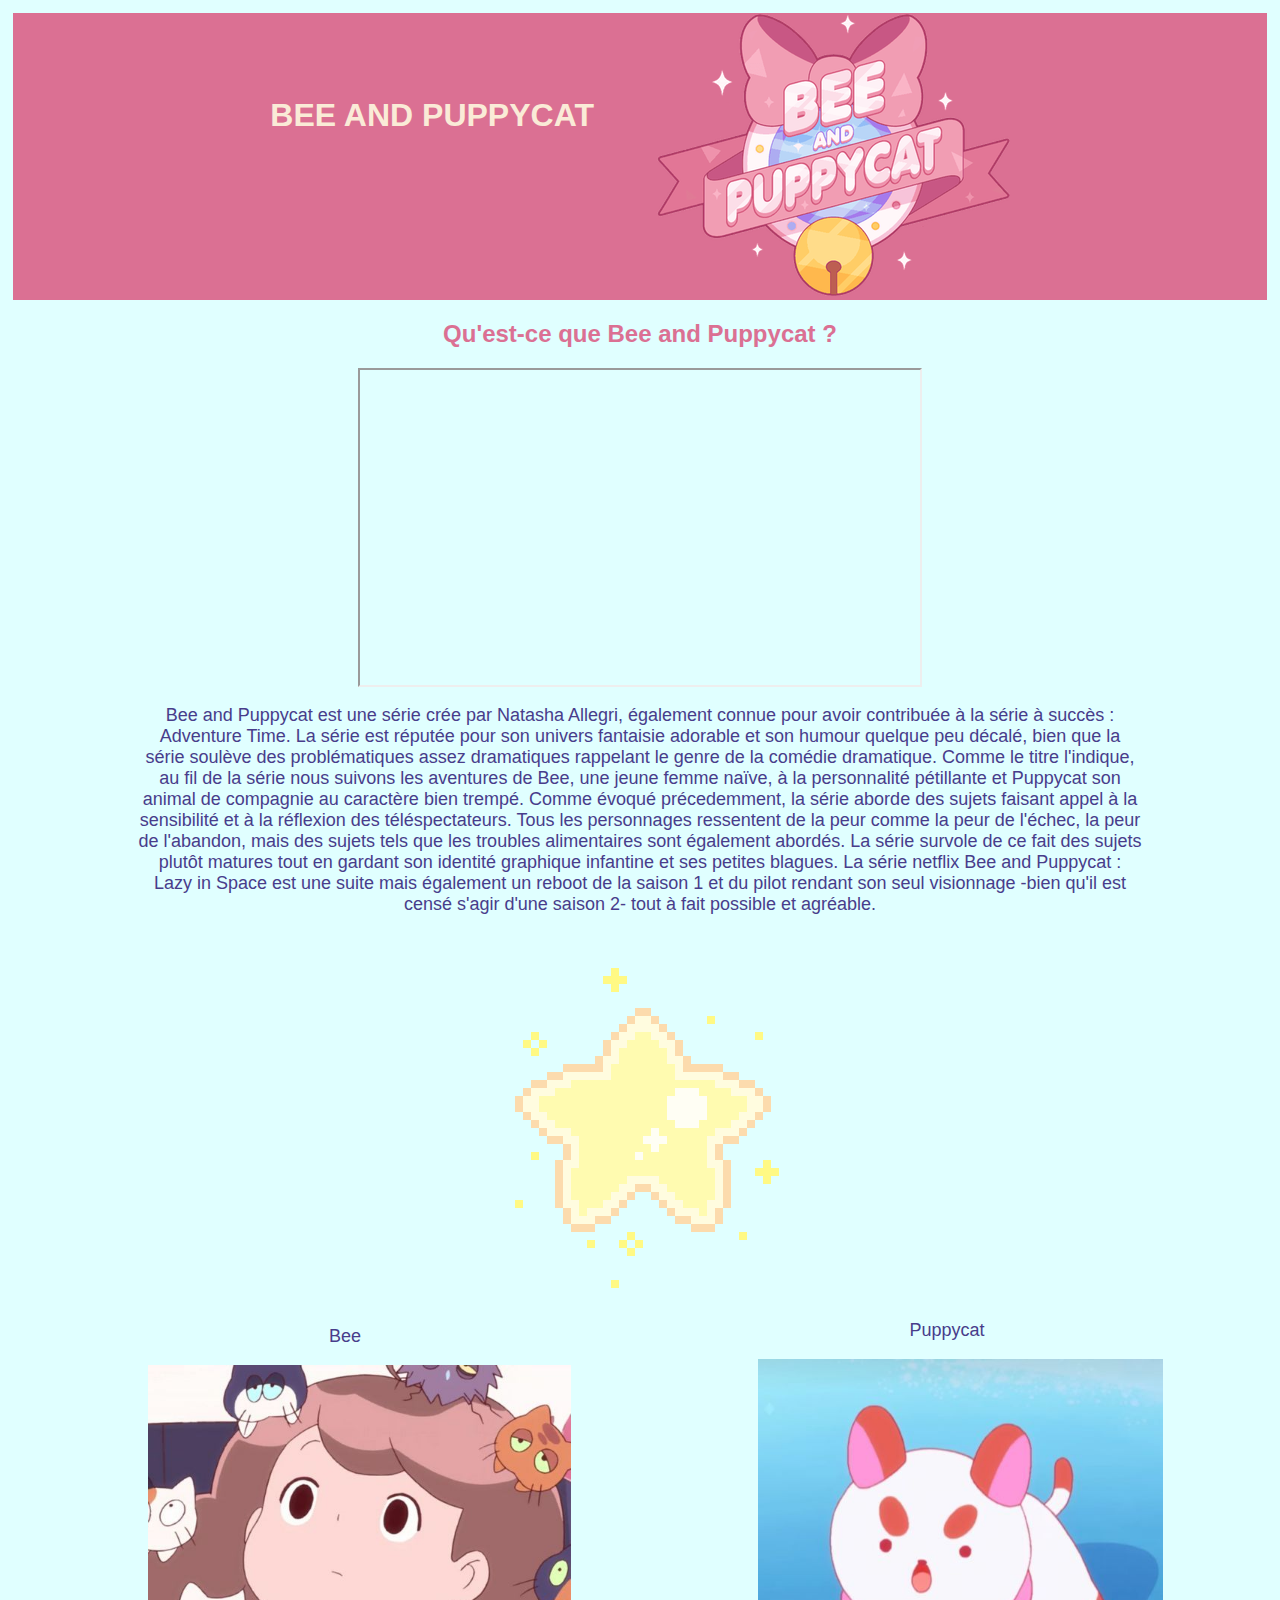
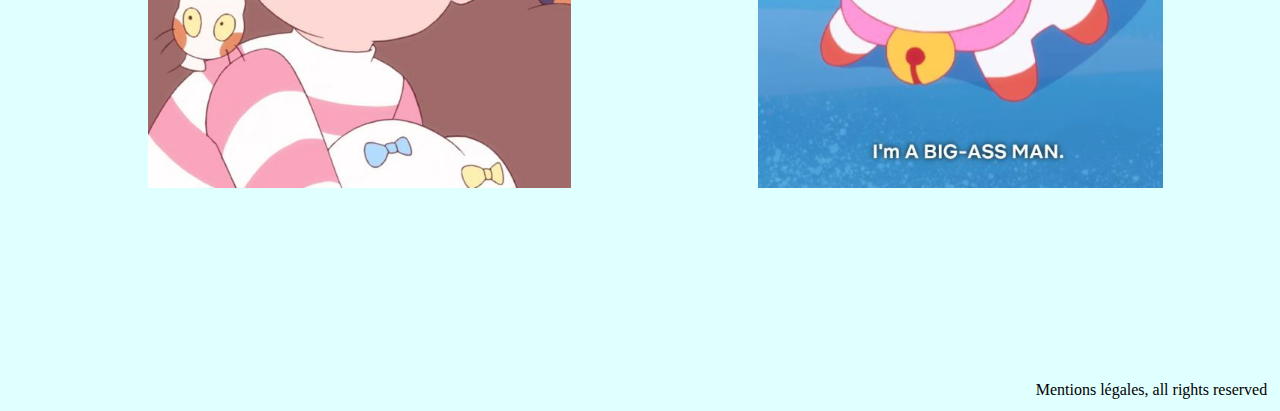
<file: index.html>
<!DOCTYPE html>
<html lang="fr">
<head>
    <meta charset="UTF-8">
    <meta name="viewport" content="width=device-width, initial-scale=1.0">
    <title>Site internet très stylé</title>
    <link rel="stylesheet" href="css/style.css">
</head>
<body>
    <header>
            <div class="titre">
                <h1>BEE AND PUPPYCAT</h1>
                <a href="index.html"><img src="img/Bee_and_PuppyCat_logo.png" alt="logo"></a>
            </div>
    </header>

        <main>
            <section class="container">
                <h2>Qu'est-ce que Bee and Puppycat ?</h2>
                <iframe width="560" height="315" src="https://www.youtube.com/embed/mX1IQn5FqJ4?si=3k9zv11Odj3EJY2J" title="YouTube video player" allow="accelerometer; autoplay; clipboard-write; encrypted-media; gyroscope; picture-in-picture; web-share" allowfullscreen></iframe>  
                <p>Bee and Puppycat est une série crée par Natasha Allegri, également connue pour avoir contribuée à la série à succès : Adventure Time. La série est réputée pour son univers fantaisie adorable et son humour quelque peu décalé, bien que la série soulève des problématiques assez dramatiques rappelant le genre de la comédie dramatique. Comme le titre l'indique, au fil de la série nous suivons les aventures de Bee, une jeune femme naïve, à la personnalité pétillante et Puppycat son animal de compagnie au caractère bien trempé.
                    Comme évoqué précedemment, la série aborde des sujets faisant appel à la sensibilité et à la réflexion des téléspectateurs. Tous les personnages ressentent de la peur comme la peur de l'échec, la peur de l'abandon, mais des sujets tels que les troubles alimentaires sont également abordés. La série survole de ce fait des sujets plutôt matures tout en gardant son identité graphique infantine et ses petites blagues.
                    La série netflix Bee and Puppycat : Lazy in Space est une suite mais également un reboot de la saison 1 et du pilot rendant son seul visionnage -bien qu'il est censé s'agir d'une saison 2- tout à fait possible et agréable.
                </p>
                <img src="img/gifetoile.gif" alt="gif1" class="gif">
            </section>
        </main>

        <nav>
            <div class="bee">
                <p>Bee</p>
                <a href="page2.html"><img src="img/bee.jpg" alt="logo" class="lien"></a>
                
            </div>
            <div class="puppycat">
                <p>Puppycat</p>
                <a href="page3.html"><img src="img/PuppycatBigAssMan.jpg" alt="logo" class="lien"></a>
                
            </div>
        </nav>
        
        <footer>Mentions légales, all rights reserved</footer>
</file>
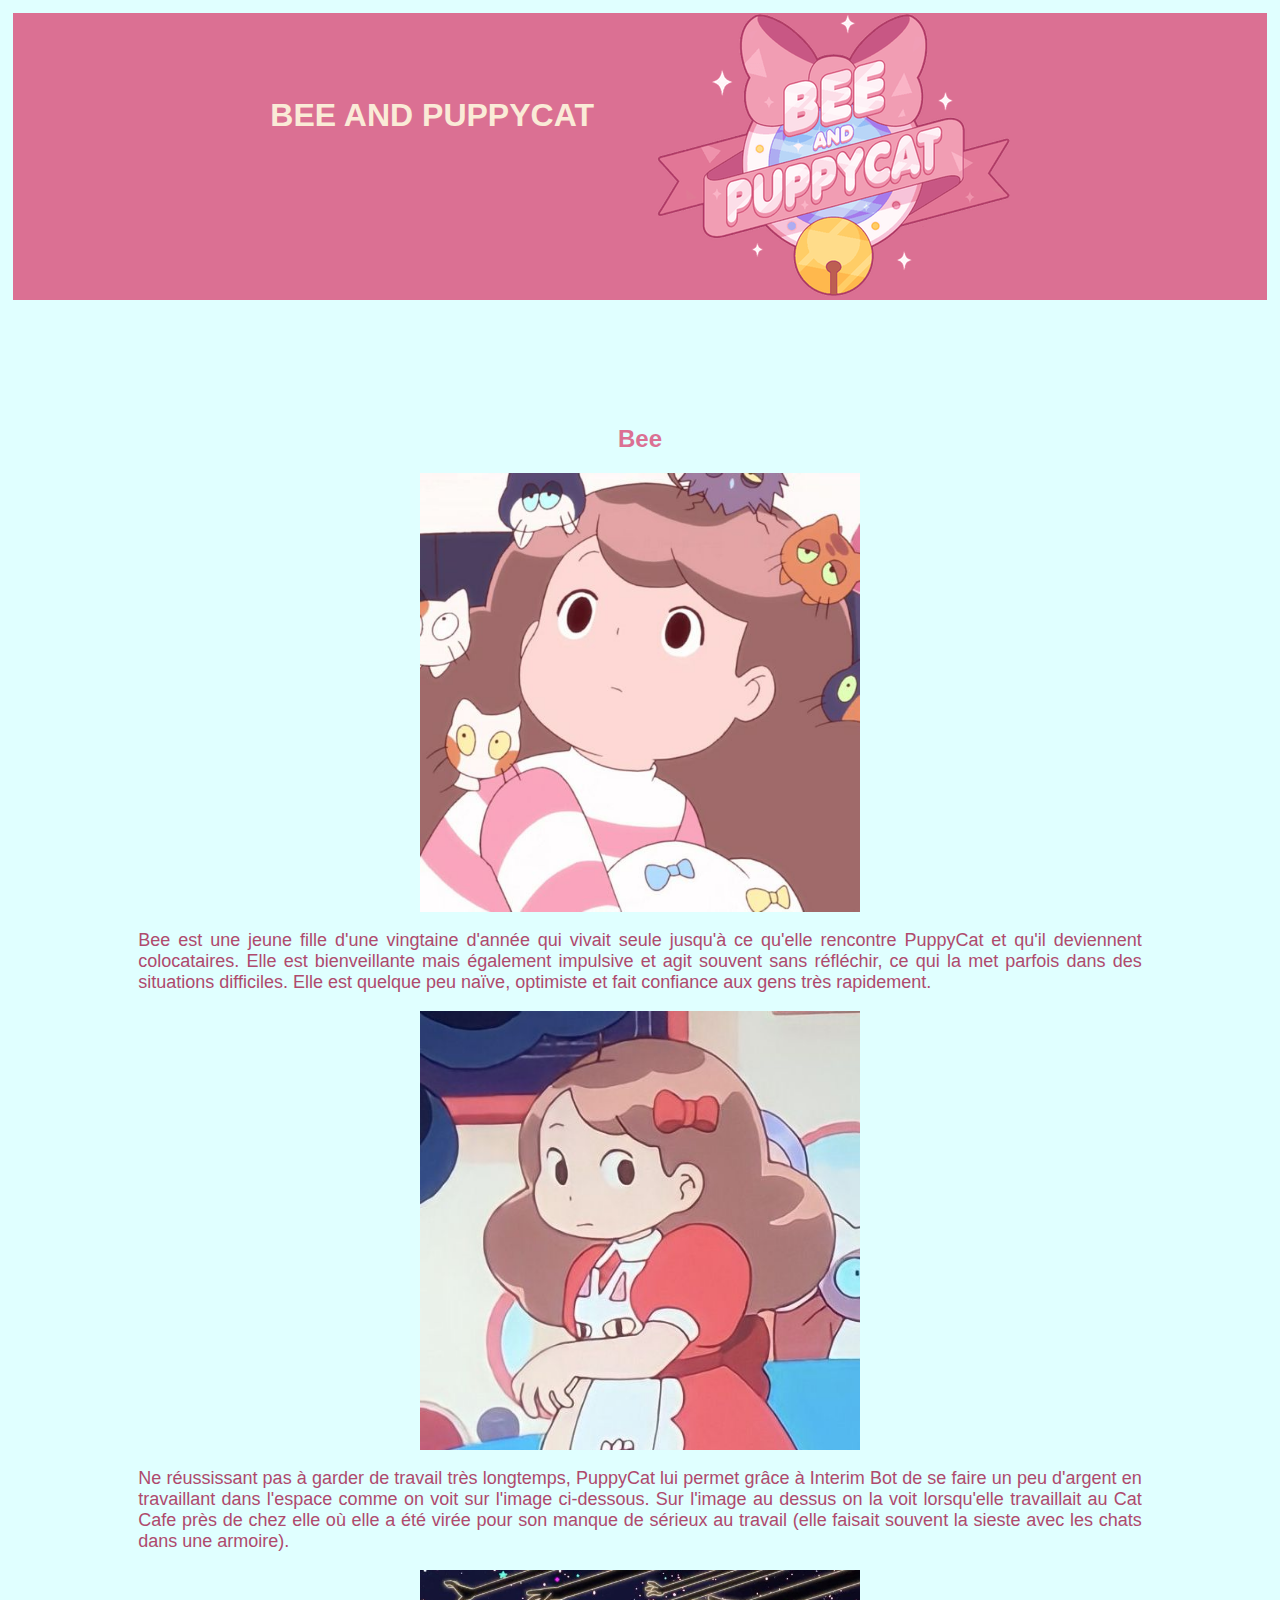
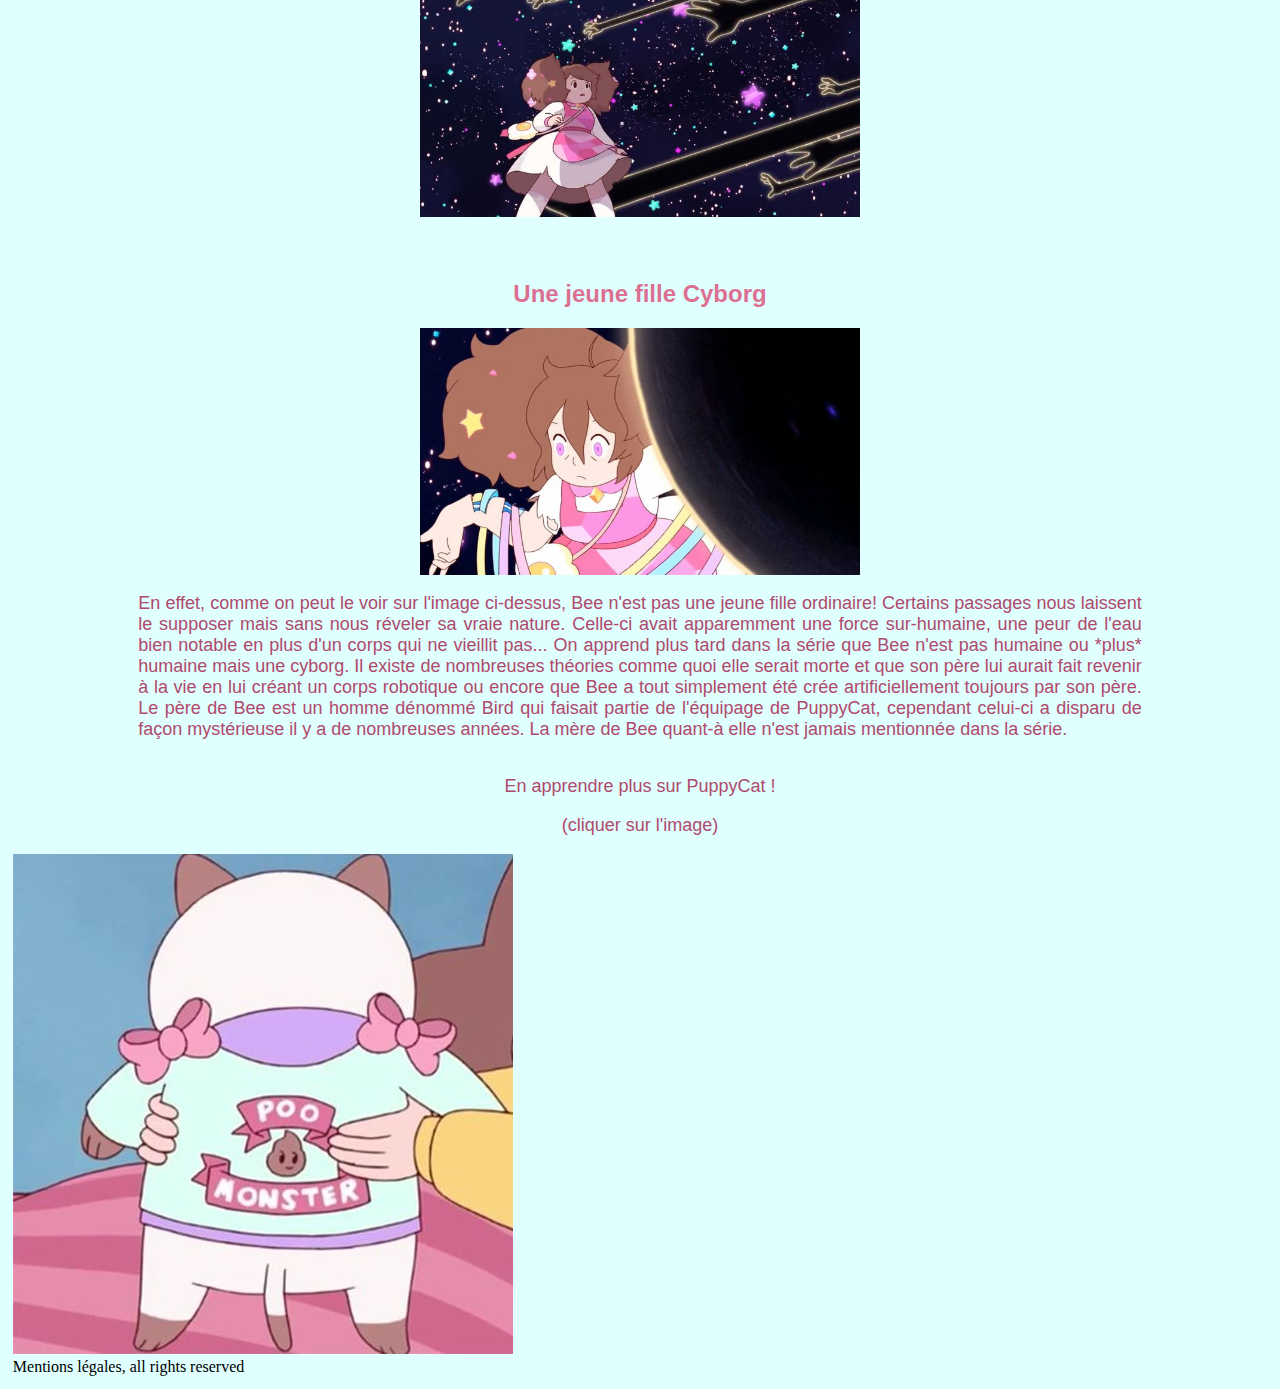
<file: page2.html>
<!DOCTYPE html>
<html lang="fr">
<head>
    <meta charset="UTF-8">
    <meta name="viewport" content="width=device-width, initial-scale=1.0">
    <title>Site internet très stylé</title>
    <link rel="stylesheet" href="css/style2.css">
</head>
<body>
    <header>
            <div class="titre">
                <h1>BEE AND PUPPYCAT</h1>
                <a href="index.html"><img src="img/Bee_and_PuppyCat_logo.png" alt="logo"></a>
            </div>
    </header>

    <main>
        <h2>Bee</h2>
        <img src="img/bee.jpg" alt="photo Bee" class="pic">
        <p>Bee est une jeune fille d'une vingtaine d'année qui vivait seule jusqu'à ce qu'elle rencontre PuppyCat et qu'il deviennent colocataires. Elle est bienveillante mais également impulsive et agit souvent sans réfléchir, ce qui la met parfois dans des situations difficiles. Elle est quelque peu naïve, optimiste et fait confiance aux gens très rapidement.

        </p>
        <img src="img/bee2.jpg" alt="photo Space Outlaw" class="pic">
        <p>Ne réussissant pas à garder de travail très longtemps, PuppyCat lui permet grâce à Interim Bot de se faire un peu d'argent en travaillant dans l'espace comme on voit sur l'image ci-dessous. Sur l'image au dessus on la voit lorsqu'elle travaillait au Cat Cafe près de chez elle où elle a été virée pour son manque de sérieux au travail (elle faisait souvent la sieste avec les chats dans une armoire). 
        </p>
        <img src="img/bee3.jpg" alt="photo Space Outlaw" class="pic">
        <h2>Une jeune fille Cyborg</h2>
        <img src="img/bee4.jpg" alt="photo Space Outlaw" class="pic">
        <p>En effet, comme on peut le voir sur l'image ci-dessus, Bee n'est pas une jeune fille ordinaire! Certains passages nous laissent le supposer mais sans nous réveler sa vraie nature. Celle-ci avait apparemment une force sur-humaine, une peur de l'eau bien notable en plus d'un corps qui ne vieillit pas... On apprend plus tard dans la série que Bee n'est pas humaine ou *plus* humaine mais une cyborg.
            Il existe de nombreuses théories comme quoi elle serait morte et que son père lui aurait fait revenir à la vie en lui créant un corps robotique ou encore que Bee a tout simplement été crée artificiellement toujours par son père. Le père de Bee est un homme dénommé Bird qui faisait partie de l'équipage de PuppyCat, cependant celui-ci a disparu de façon mystérieuse il y a de nombreuses années. La mère de Bee quant-à elle n'est jamais mentionnée dans la série.
        </p>

    </main>

    <nav>
        <div>
            <p class="PuppyCat">En apprendre plus sur PuppyCat !</p>    
            <p class="PuppyCat"> (cliquer sur l'image)</p>       
            <a href="page3.html"><img src="img/puppycat.jpg" alt="logo" class="lien"></a>
        </div>
    </nav>

    <footer>Mentions légales, all rights reserved</footer>
</file>
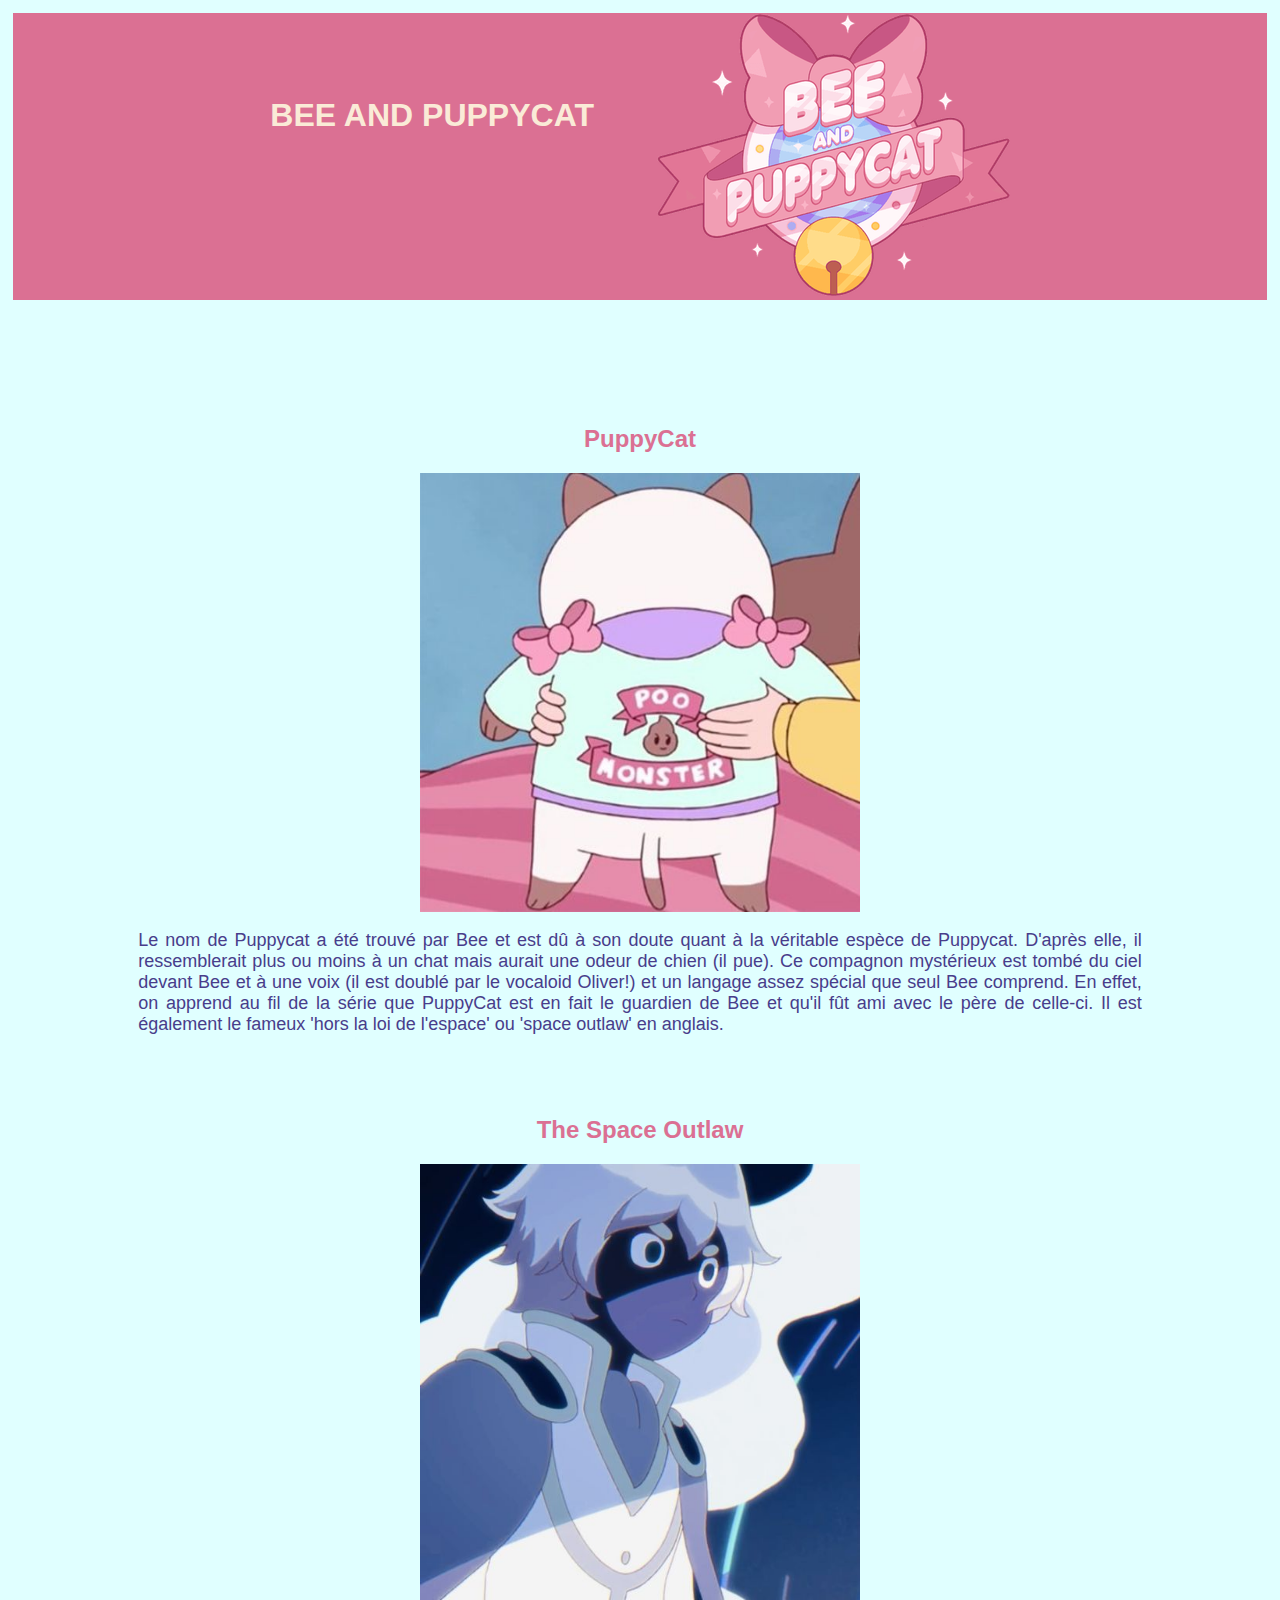
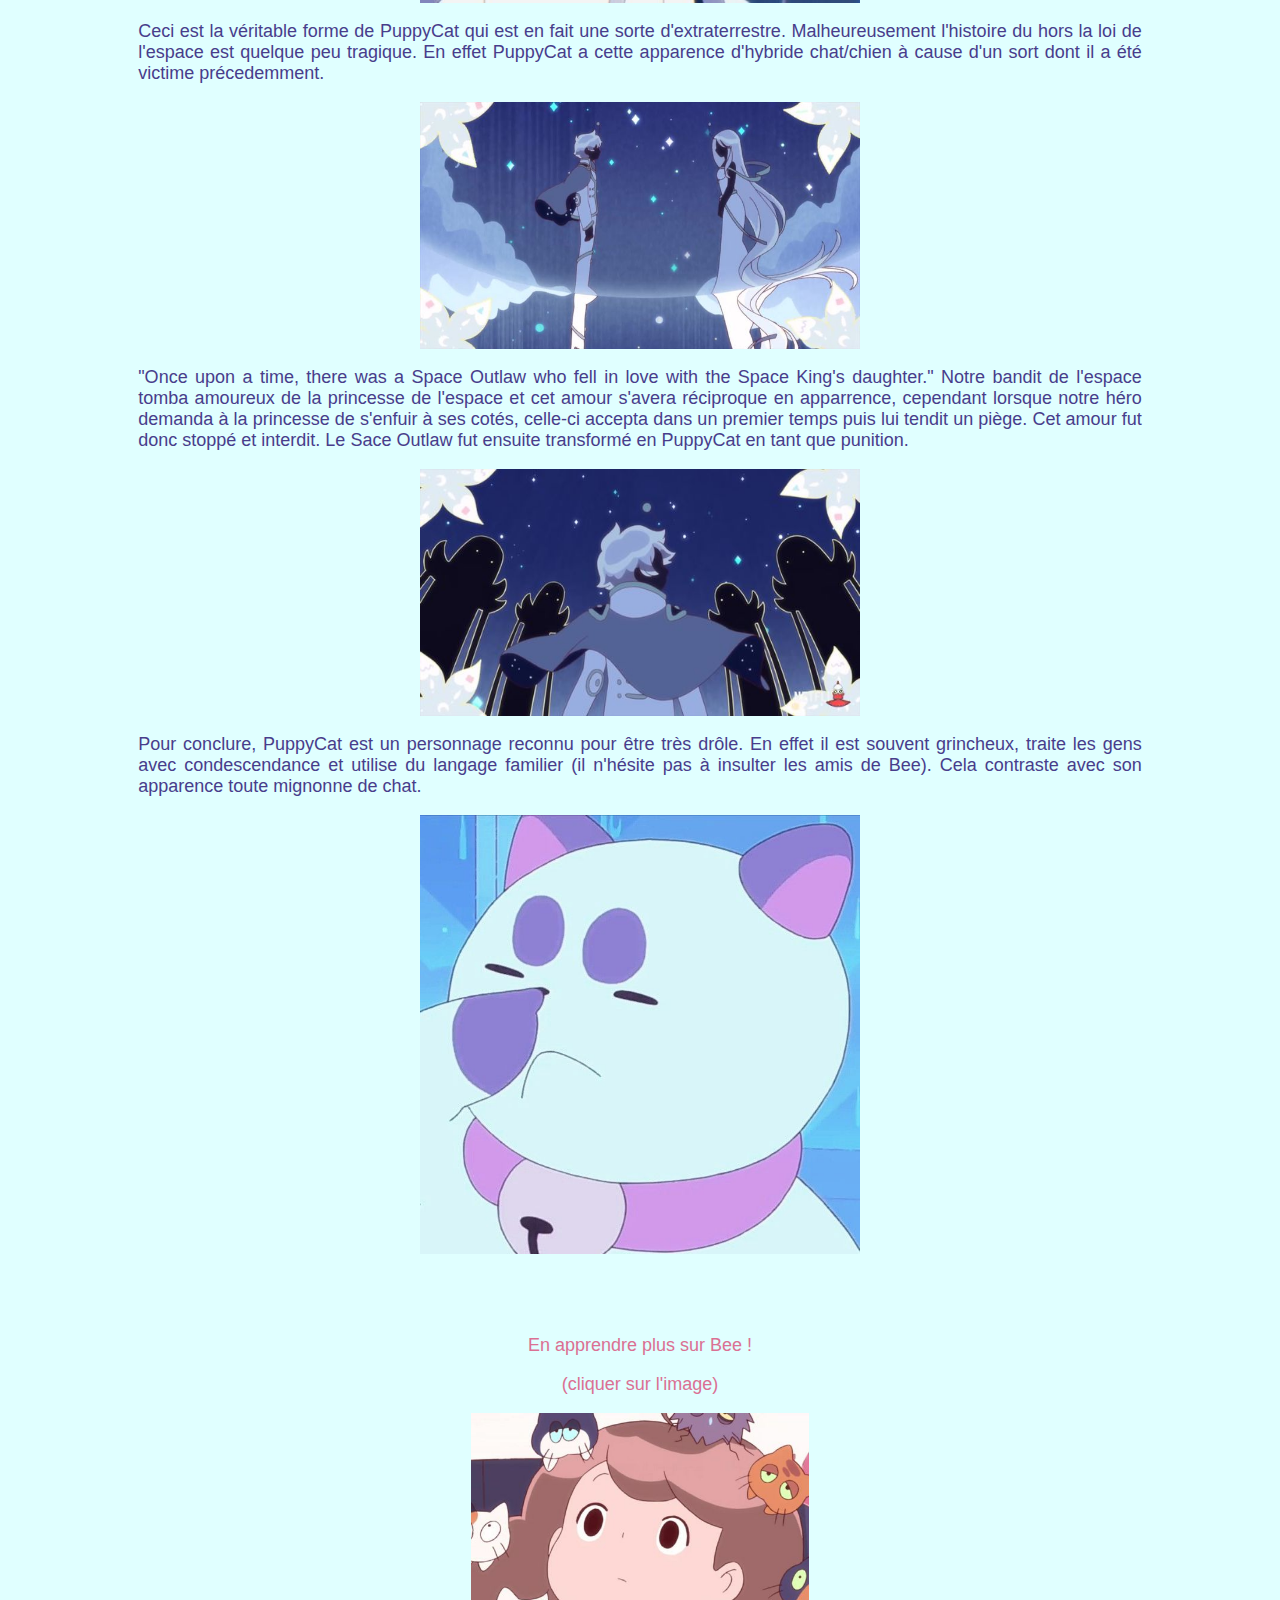
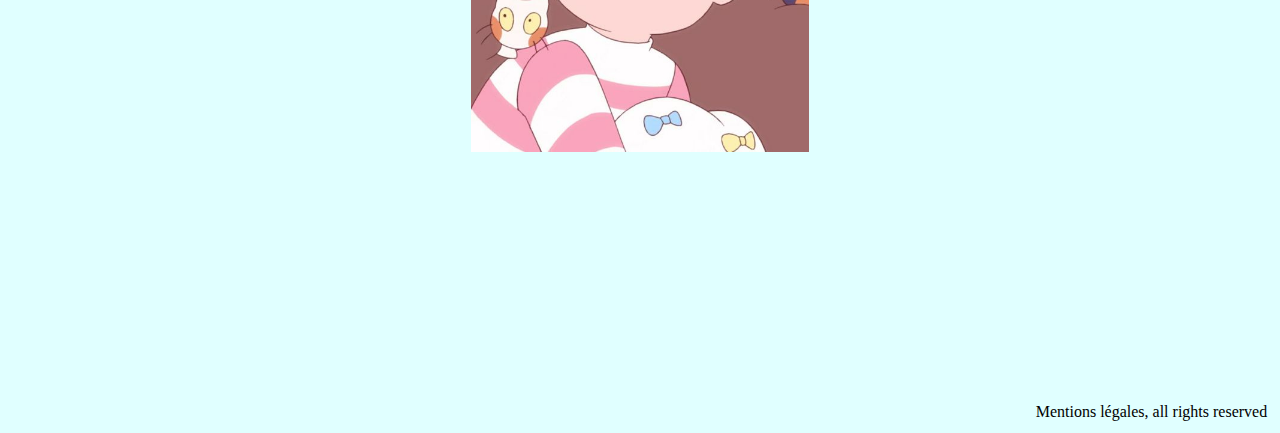
<file: page3.html>
<!DOCTYPE html>
<html lang="fr">
<head>
    <meta charset="UTF-8">
    <meta name="viewport" content="width=device-width, initial-scale=1.0">
    <title>Site internet très stylé</title>
    <link rel="stylesheet" href="css/style3.css">
</head>
<body>
    <header>
            <div class="titre">
                <h1>BEE AND PUPPYCAT</h1>
                <a href="index.html"><img src="img/Bee_and_PuppyCat_logo.png" alt="logo"></a>
            </div>
    </header>

    <main>
        <h2>PuppyCat</h2>
        <img src="img/puppycat.jpg" alt="photo Puppycat" class="pic">
        <p>Le nom de Puppycat a été trouvé par Bee et est dû à son doute quant à la véritable espèce de Puppycat. D'après elle, il ressemblerait plus ou moins à un chat mais aurait une odeur de chien (il pue).
            Ce compagnon mystérieux est tombé du ciel devant Bee et à une voix (il est doublé par le vocaloid Oliver!) et un langage assez spécial que seul Bee comprend. En effet, on apprend au fil de la série que PuppyCat est en fait le guardien de Bee et qu'il fût ami avec le père de celle-ci.
            Il est également le fameux 'hors la loi de l'espace' ou 'space outlaw' en anglais.
        </p>
        <h2>The Space Outlaw</h2>
        <img src="img/spaceoutlaw.jpg" alt="photo Space Outlaw" class="pic">
        <p>Ceci est la véritable forme de PuppyCat qui est en fait une sorte d'extraterrestre. Malheureusement l'histoire du hors la loi de l'espace est quelque peu tragique.
            En effet PuppyCat a cette apparence d'hybride chat/chien à cause d'un sort dont il a été victime précedemment.
        </p>
        <img src="img/spaceoutlaw2.jpg" alt="photo Space Outlaw" class="pic">
        <p>"Once upon a time, there was a Space Outlaw who fell in love with the Space King's daughter." Notre bandit de l'espace tomba amoureux de la princesse de l'espace et cet amour s'avera réciproque en apparrence, cependant lorsque notre héro demanda à la princesse de s'enfuir à ses cotés, celle-ci accepta dans un premier temps puis lui tendit un piège. Cet amour fut donc stoppé et interdit. Le Sace Outlaw fut ensuite transformé en PuppyCat en tant que punition.</p>
        <img src="img/spaceoutlaw3.jpg" alt="photo Space Outlaw" class="pic">
        <p>Pour conclure, PuppyCat est un personnage reconnu pour être très drôle. En effet il est souvent grincheux, traite les gens avec condescendance et utilise du langage familier (il n'hésite pas à insulter les amis de Bee). Cela contraste avec son apparence toute mignonne de chat.</p>
        <img src="img/puppycat2.jpg" alt="photo PuppyCat" class="pic">

    </main>

    <nav>
        <div>
            <p class="bee">En apprendre plus sur Bee !</p>    
            <p class="bee"> (cliquer sur l'image)</p>       
            <a href="page2.html"><img src="img/bee.jpg" alt="logo" class="lien"></a>
        </div>
    </nav>

    <footer>Mentions légales, all rights reserved</footer>
</file>
<file: css/style.css>
body{
    display: flex;
    margin: 1%;
    background-color: lightcyan;
}

@media all and (max-device-width: 480px)
{
    body{
        display: flex;
        margin: 0;
        background-color: peachpuff;
    }
    
    div{
        line-height: 10px;
        display: flex;
        flex-direction: column;
        align-items: center;
        
    }

    iframe{
        width: 80%;
    }

    p{
        background-color: blanchedalmond;
        display: flex;
        align-items: center;
        text-align: center;
        text-align: justify;
    }

    nav{
        display: flex;
        flex-direction: column;
        justify-content: space-evenly;
    }
    .bee{
        padding: 10%;
    }
    .puppycat{
        padding: 10%;
    }
    
    
}

body{
    display: flex;
    flex-direction: column;
}
.titre{
    background-color: palevioletred;
    display: flex;
    justify-content: center;
}
h1{
    color: antiquewhite;
    font-size: xx-large;
    font-family:'Lucida Sans', 'Lucida Sans Regular', 'Lucida Grande', 'Lucida Sans Unicode', Geneva, Verdana, sans-serif;
    padding-top: 5%;
    padding-right: 5%;
}

.container{
    display: flex;
    flex-direction: column;
    align-items: center;
}

h2{
    color: palevioletred;
    font-size: x-large;
    font-family:'Lucida Sans', 'Lucida Sans Regular', 'Lucida Grande', 'Lucida Sans Unicode', Geneva, Verdana, sans-serif;
}

p{
    color:darkslateblue;
    font-size: large;
    font-family:Verdana, Geneva, Tahoma, sans-serif;
    margin-left: 10%;
    margin-right: 10%;
    display: flex;
    justify-content: center;
    text-align: center;
}


nav{
    display: flex;
    justify-content: center;
    width: 100%;
    justify-content:space-evenly;
    align-items:flex-end
}

.lien{
    padding-left: 15%;
    width: 75%;
    margin: auto;
}

footer{
    margin-top: 15%;
    display: flex;
    justify-content: end;
}
</file>
<file: css/style2.css>
body{
    display: flex;
    margin: 1%;
    background-color: lightcyan;
    display: flex;
    flex-direction: column;
}
@media all and (max-device-width: 480px)
{
    body{
        display: flex;
        margin: 0;
        background-color: peachpuff;
    }
    
    div{
        display: flex;
        flex-direction: column;
        align-items: center;
    }
}

.titre{
    background-color: palevioletred;
    display: flex;
    justify-content: center;
}
h1{
    color: antiquewhite;
    font-size: xx-large;
    font-family:'Lucida Sans', 'Lucida Sans Regular', 'Lucida Grande', 'Lucida Sans Unicode', Geneva, Verdana, sans-serif;
    padding-top: 5%;
    padding-right: 5%;
}

main{
    margin-top: 5%;
    display: flex;
    flex-direction: column;
    align-items: center;
}

h2{
    margin-top: 5%;
    color: palevioletred;
    font-size: x-large;
    font-family:'Lucida Sans', 'Lucida Sans Regular', 'Lucida Grande', 'Lucida Sans Unicode', Geneva, Verdana, sans-serif;
}
p{
    color:rgb(175, 74, 109);
    font-size: large;
    font-family:Verdana, Geneva, Tahoma, sans-serif;
    margin-left: 10%;
    margin-right: 10%;
    display: flex;
    justify-content: center;
    text-align: center;
    text-align: justify;
}

.pic{
    width: 35%;
}
</file>
<file: css/style3.css>
body{
    display: flex;
    margin: 1%; 
    background-color: lightcyan;
    display: flex;
    flex-direction: column;
}
@media all and (max-device-width: 480px)
{
    body{
        display: flex;
        margin: 0;
        background-color: lightcyan;
    }
    
    div{
        display: flex;
        flex-direction: column;
        align-items: center;
    }
}

.titre{
    background-color: palevioletred;
    display: flex;
    justify-content: center;
}
h1{
    color: antiquewhite;
    font-size: xx-large;
    font-family:'Lucida Sans', 'Lucida Sans Regular', 'Lucida Grande', 'Lucida Sans Unicode', Geneva, Verdana, sans-serif;
    padding-top: 5%;
    padding-right: 5%;
}

main{
    margin-top: 5%;
    display: flex;
    flex-direction: column;
    align-items: center;
}

h2{
    margin-top: 5%;
    color: palevioletred;
    font-size: x-large;
    font-family:'Lucida Sans', 'Lucida Sans Regular', 'Lucida Grande', 'Lucida Sans Unicode', Geneva, Verdana, sans-serif;
}

p{
    color:darkslateblue;
    font-size: large;
    font-family:Verdana, Geneva, Tahoma, sans-serif;
    margin-left: 10%;
    margin-right: 10%;
    display: flex;
    justify-content: center;
    text-align: center;
    text-align: justify;
}

.pic{
    width: 35%;
}

nav{
    padding: 5%;
}
.bee{
    color: palevioletred;
}


.lien{
    display: flex;
    justify-content: center;
    width: 30%;
    margin: auto;
}

footer{
    margin-top: 15%;
    display: flex;
    justify-content: end;
}
</file>
